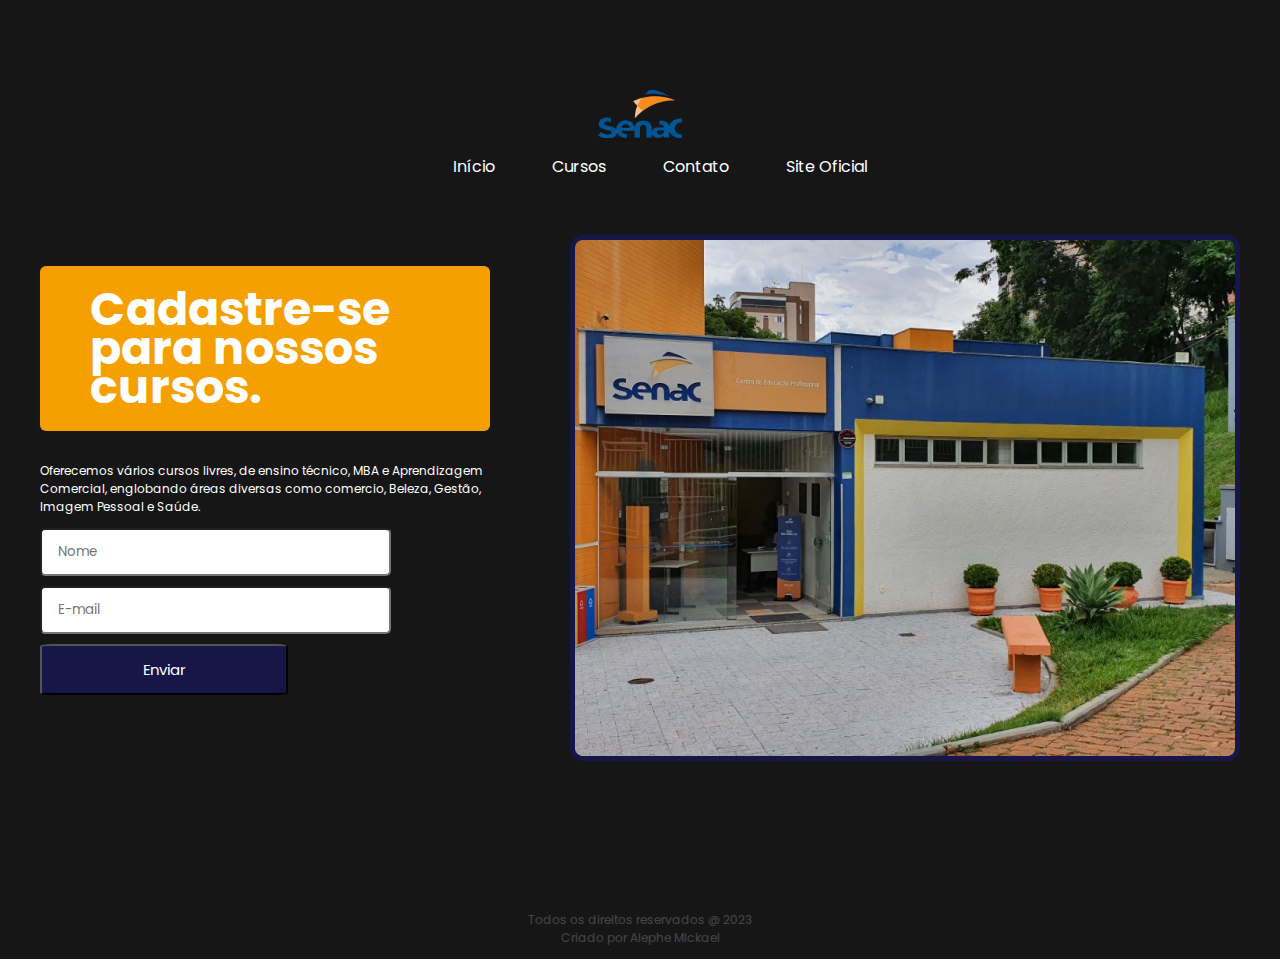
<file: index.html>
<!DOCTYPE html>
<html lang="en">

<head>
    <meta charset="UTF-8">
    <meta name="viewport" content="width=device-width, initial-scale=1.0">
    <title>Inicio | SENAC</title>
   
    <link rel="stylesheet" href="style.css">
    <link rel="preconnect" href="https://fonts.googleapis.com">
    <link rel="preconnect" href="https://fonts.gstatic.com" crossorigin>
    <link
        href="https://fonts.googleapis.com/css2?family=IBM+Plex+Sans:wght@300;500;700&family=Karla:wght@300;500;700&family=Playfair+Display:ital,wght@0,400;0,500;1,700&family=Poppins:wght@300;500;700&display=swap"
        rel="stylesheet">
     <link rel="shortcut icon" href="logo1.png" type="image/x-icon"
</head>

<body>

    <header>

        <img src="logo1.png" alt="Logomarca do Senac">

        <ul>

            <li><a href="index.html">Início</a></li>
            <li><a href="cursos.html">Cursos</a></li>
            <li><a href="contato.html">Contato</a></li>
            <li><a href="https://www.senac.br/">Site Oficial</a></li>


        </ul>

    </header>




    <main class="main-inicio">
        <div>
            <h1> Cadastre-se
                para nossos
                cursos.
            </h1>



            <p>
                Oferecemos vários cursos livres, de ensino técnico, MBA
                e Aprendizagem Comercial, englobando áreas
                diversas como comercio, Beleza, Gestão, Imagem Pessoal e Saúde. </p>
            <input type="text" placeholder=Nome>
            <input type="text" placeholder=E-mail>
            <button>Enviar</button>
        </div>
        <img src="logo2.png" alt="">



    </main>
    <footer>
        <p>Todos os direitos reservados @ 2023<br>Criado por Alephe MIckael</p>

    </footer>


</body>

</html>
</file>
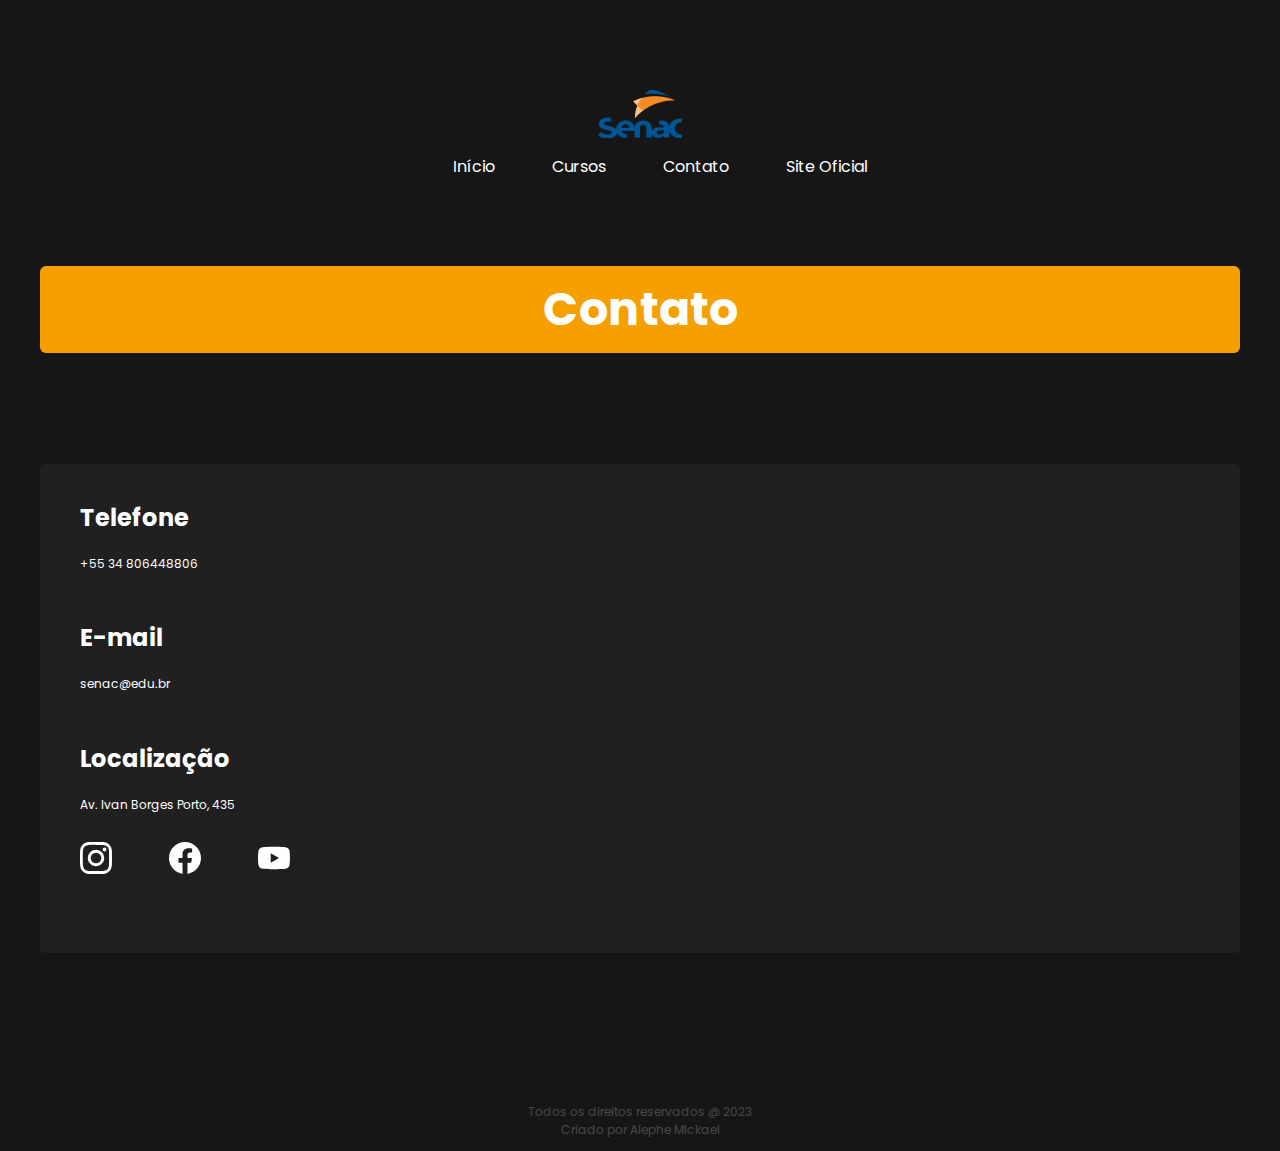
<file: contato.html>
<!DOCTYPE html>
<html lang="en">

<head>
    <meta charset="UTF-8">
    <meta name="viewport" content="width=device-width, initial-scale=1.0">
    <title>Contato | SENAC</title>
    <link rel="stylesheet" href="style.css">
    <link rel="preconnect" href="https://fonts.googleapis.com">
    <link rel="preconnect" href="https://fonts.gstatic.com" crossorigin>
    <link
        href="https://fonts.googleapis.com/css2?family=IBM+Plex+Sans:wght@300;500;700&family=Karla:wght@300;500;700&family=Playfair+Display:ital,wght@0,400;0,500;1,700&family=Poppins:wght@300;500;700&display=swap"
        rel="stylesheet">
    <link rel="stylesheet" href="contato.css">
     <link rel="shortcut icon" href="logo1.png" type="image/x-icon"
</head>

<body>


    <header>

        <img src="logo1.png" alt="Logomarca do Senac">

        <ul>

            <li><a href="index.html">Início</a></li>
            <li><a href="cursos.html">Cursos</a></li>
            <li><a href="contato.html">Contato</a></li>
            <li><a href="https://www.senac.br/">Site Oficial</a></li>


        </ul>

    </header>
    <main>

        <h1>Contato</h1>
        <div class="dados-contato">
            
            <ul class="dados-lista">
                <li>
                    <h2>
                        Telefone
                    </h2>
                    <p>
                        +55 34 806448806
                    </p>
                </li>
                <li>
                    <h2>
                        E-mail
                    </h2>
                    <p>
                        senac@edu.br
                    </p>
                </li>
                <li>
                    <h2>
                        Localização
                    </h2>
                    <p>
                        Av. Ivan Borges Porto, 435
                    </p>
                </li>
                <li>
                    <ul>
                        <li>
                            <a href="https://www.instagram.com/senacminas/"> <img src="instagram.svg" alt="logo instagram"></a>
                        </li>
                        <li>
                            <a href="https://www.facebook.com/senacminas/?locale=pt_BR"><img src="facebook.svg" alt="Logo facebook"></a>
                        </li>
                        <li>
                            <a href="https://www.youtube.com/channel/UC_7AlIiA0Lr7_taRUzjOZtQ"><img src="youtube.svg" alt="Logo youtube"></a>
                            
                        </li>
                    </ul>
                </li>
            </ul>
            <figure>
                <iframe
                    src="https://www.google.com/maps/embed?pb=!1m18!1m12!1m3!1d562.1558742876128!2d-46.507590776593155!3d-18.586708673178965!2m3!1f0!2f0!3f0!3m2!1i1024!2i768!4f13.1!3m3!1m2!1s0x94ae8ac557957281%3A0x1635d8b37fce816d!2sSenac%20-%20Patos%20de%20Minas!5e0!3m2!1spt-BR!2sbr!4v1690844532038!5m2!1spt-BR!2sbr"
                    width="600" height="450" style="border:0;" allowfullscreen="" loading="lazy"
                    referrerpolicy="no-referrer-when-downgrade"></iframe>
            </figure>
        </div>
    </main>
    <footer>
        <p>Todos os direitos reservados @ 2023<br>Criado por Alephe MIckael</p>
    
    </footer>
</body>

</html>
</file>
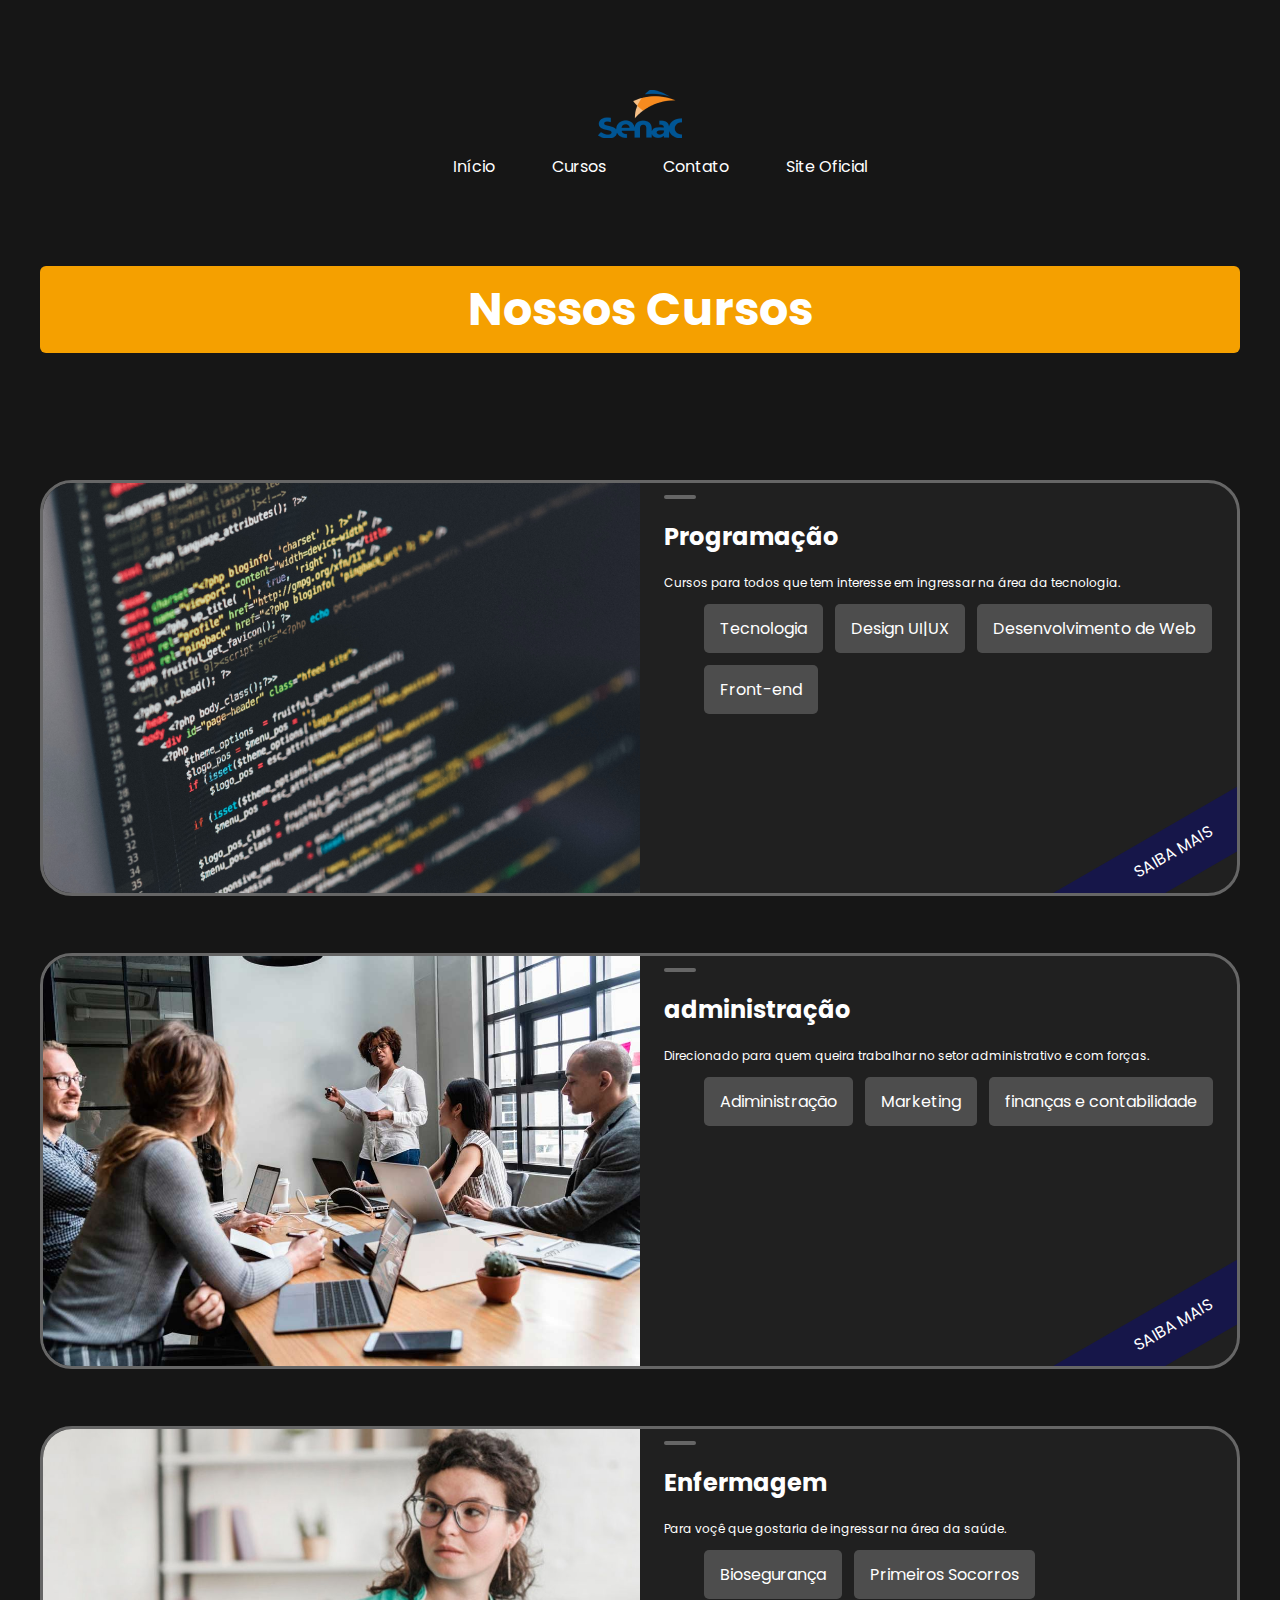
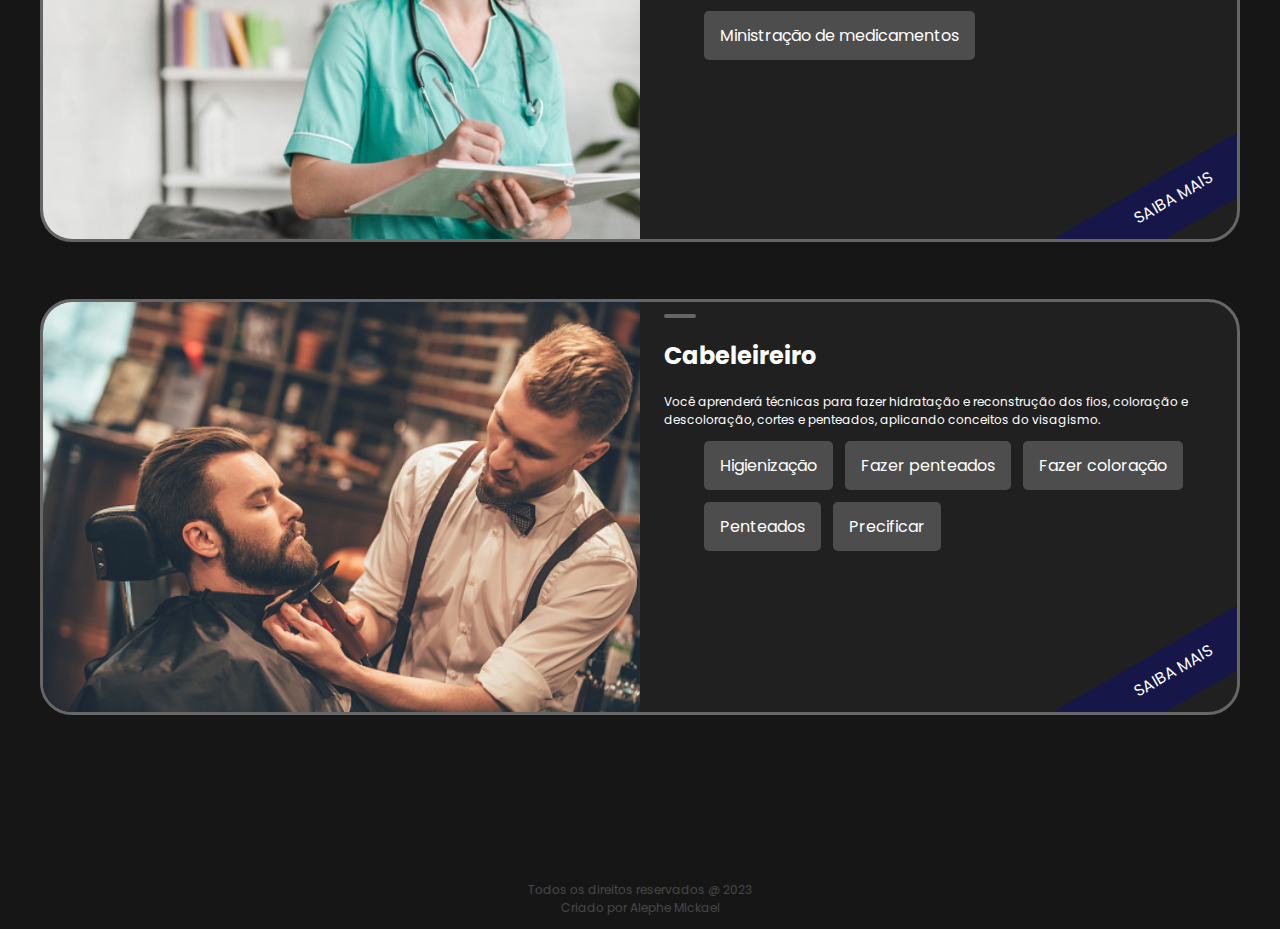
<file: cursos.html>
<!DOCTYPE html>
<html lang="en">

<head>
    <meta charset="UTF-8">
    <meta name="viewport" content="width=device-width, initial-scale=1.0">
    <title>Cursos | SENAC </title>
    <link rel="stylesheet" href="style.css">
    <link rel="preconnect" href="https://fonts.googleapis.com">
    <link rel="preconnect" href="https://fonts.gstatic.com" crossorigin>
    <link
        href="https://fonts.googleapis.com/css2?family=IBM+Plex+Sans:wght@300;500;700&family=Karla:wght@300;500;700&family=Playfair+Display:ital,wght@0,400;0,500;1,700&family=Poppins:wght@300;500;700&display=swap"
        rel="stylesheet">
    <link rel="stylesheet" href="cursos.css">
     <link rel="shortcut icon" href="logo1.png" type="image/x-icon"
</head>

<body>

    <header>

        <img src="logo1.png" alt="Logomarca do Senac">

        <ul>

            <li><a href="index.html">Início</a></li>
            <li><a href="cursos.html">Cursos</a></li>
            <li><a href="contato.html">Contato</a></li>
            <li><a href="https://www.senac.br/">Site Oficial</a></li>


        </ul>

    </header>

    <main >


        <h1>

            Nossos Cursos

        </h1>

        <ul class="cursos">

            <li class="curso-item">
                <img src="programacao.jpg" alt="Codigos de programacao">
                <div>
                    <span>


                    </span>


                    <h2>
                        Programação
                    </h2>
                    <p>
                        Cursos para todos que tem interesse em ingressar na área da tecnologia.
                    </p>
                    <ul>

                        <li>Tecnologia</li>
                        <li>Design UI|UX</li>
                        <li>Desenvolvimento de Web</li>
                        <li>Front-end</li>
                    </ul>
                    <a href="#">Saiba Mais</a>
                </div>

            </li>
            <li class="curso-item">
                <img src="administracao.jpg" alt="Codigos de programacao">
                <div>
                    <span>

                    </span>

                    <h2>
                        administração
                    </h2>
                    <p>
                        Direcionado para quem queira trabalhar no setor administrativo e com forças.
                    </p>
                    <ul>
                        <li>Adiministração</li>
                        <li>Marketing</li>
                        <li>finanças e contabilidade</li>

                    </ul>
                    <a href="#">Saiba Mais</a>
                </div>

            </li>
            <li class="curso-item">
                <img src="enfermagem.jpg" alt="Codigos de programacao">
                <div>
                    <span>

                    </span>

                    <h2>
                        Enfermagem
                    </h2>
                    <p>
                        Para voçê que gostaria de ingressar na área da saúde.
                    </p>
                    <ul>
                        <li>Biosegurança</li>
                        <li>Primeiros Socorros</li>
                        <li>Ministração de medicamentos</li>

                    </ul>
                    <a href="#">Saiba Mais</a>
                </div>

            </li>
            <li class="curso-item">
                <img src="ThinkstockPhotos-506514086.jpg" alt="Codigos de programacao">
                <div>
                    <span>

                    </span>

                    <h2>
                        Cabeleireiro
                    </h2>
                    <p>
                        Você aprenderá técnicas para fazer hidratação e reconstrução dos fios, coloração e descoloração, cortes e penteados, aplicando conceitos do visagismo. 
                    </p>
                    <ul>
                        <li>Higienização</li>
                        <li>Fazer penteados</li>
                        <li>Fazer coloração</li>
                        <li>Penteados</li>
                        <li>Precificar </li>

                    </ul>
                    <a href="#">Saiba Mais</a>
                </div>

            </li>

        </ul>


    </main>
    <footer>
        <p>Todos os direitos reservados @ 2023<br>Criado por Alephe MIckael</p>

    </footer>
</body>

</html>
</file>
<file: style.css>
body {
    background-color: #161616;
    color: white;
    font-family: 'Poppins', sans-serif;

}

header {
    max-width: 1200px;
    margin: 40px auto;
    display: flex;
    flex-direction: column;
    justify-content: center;
    align-items: center;
}

ul {
    display: flex;
    gap: 57px;
    list-style: none;
}

h1 {
    padding: 24px 50px;
    background-color: #F5A000;
    color:#FFFFFF;
    border-radius: 6px;
    font-size: 46px;
    line-height: 85%;

}

main {
    gap: 80px;
    max-width: 1200px;
    margin: 0 auto;
    display: flex;
    flex-direction: row;
    border-radius: 12px;

}

p {
    color: white;
    font-size: 12px;
}

input {
    font-family: 'Poppins', sans-serif;
    padding: 12px 16px;
    border-radius: 5px;
    width: 70%;
    margin-bottom: 10px;
}

button {
    color: white;
    padding: 12px;
    border-radius: 5%;
    background-color: #161649;
    width: 55%;
    font-family: 'Poppins', sans-serif;
    font-size: 15px;
    cursor: pointer;


}

footer {
    text-align: center;
    opacity: 20%;
    margin-top: 150px;

}

a {

    color: white;
    text-decoration-line: none;
}


a :hover {

    opacity: 0.5%;

}

@media screen and (max-width: 800px) {
    .main-inicio {
        flex-direction: column;
    }

}

button, main img, main h1 {

    transition: 1s ease;

}

button:hover {
    width: 78%;
}

main img {
    transition: 1s ease;

}


.main-inicio img:hover, .main-inicio h1:hover{

scale: 110%;

}

header img{
    margin-top: 50px;
}
</file>
<file: contato.css>
main {

    flex-direction: column;

}

h1 {

    text-align: center;

}

.dados-contato {
    background-color: #202020;
    border-radius: 5px;
    display: grid;
    grid-template-columns: 1fr 1.5fr;
}

.dados-lista {
    gap: 16px;
    flex-direction: column;

}

iframe {
    max-width: 100%;
}

.dados-lista ul{
    padding-left: 0px;
}

@media screen and (max-width: 700px) {

    .dados-contato{

        grid-template-columns: 1fr;
    }
    .dados-lista{

flex-direction: row;
flex-wrap: wrap;
justify-content: center;
align-items: center;    

}
    
}
</file>
<file: cursos.css>
main {

    flex-direction: column;

}

img {

    max-width: 100%;

}

.curso-item {
    background-color: #202020;
    display: grid;
    grid-template-columns: 1fr 1fr;
    overflow: hidden;
    position: relative;
    border-radius: 32px;
    border: 3px solid #666666;
}

div {

    padding: 12px 24px;

}

.cursos {

    flex-direction: column;
    padding-left: 0px;
}

h1 {

    text-align: center;

}

.curso-item li {

    background-color: #4d4d4d;
    border-radius: 5px;
    padding: 12px 16px;

}

.curso-item ul {
    gap: 12px;

    flex-wrap: wrap;
}

.curso-item span {
    transition: 2s ease;
    width: 32px;
    height: 4px;
    background-color:  #666666;
    display: block;
    border-radius: 5px;
    
}

.curso-item a {
    background-color: #161649;
    width: 250px;
    height: 32px;
    display: inline-block;
    padding: 12px;
    text-align: center;
    text-transform: uppercase;
    position: absolute;

    bottom: 10px;
    right: -75px;
    transform: rotate(-30deg);


}

.curso-item:hover span {
    transition: 1s ease;
    width: 150px;
}

.cursos img {
    object-fit: cover;
    height: 100%;
    min-height: 410px;



}

@media screen and (max-width: 700px) {

    .curso-item {

        grid-template-columns: 1fr;
    }
    main {
        gap: 0px;
    }

}
</file>
